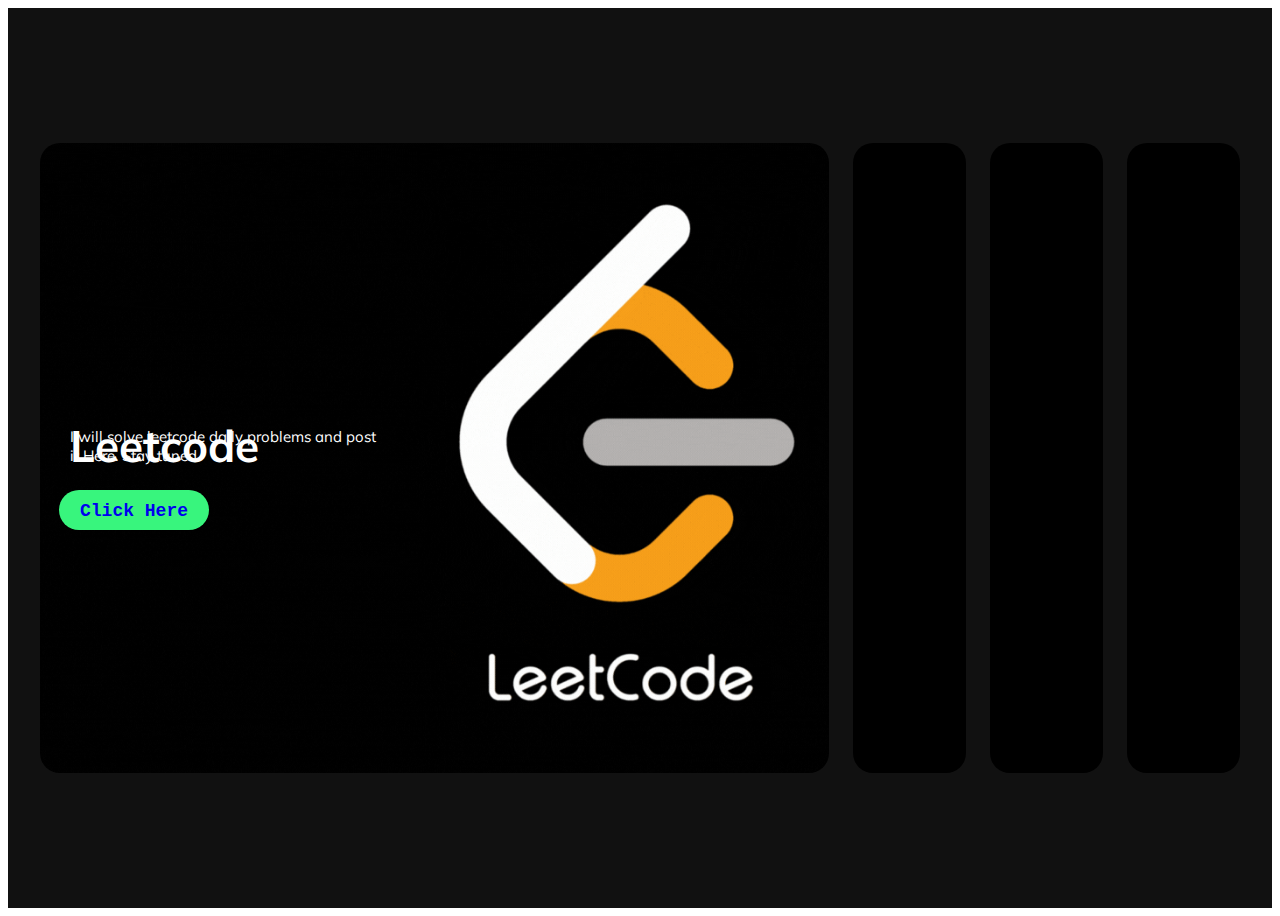
<file: index.html>
<!DOCTYPE html>
<html lang="en">
<head>
    <meta charset="UTF-8">
    <meta http-equiv="X-UA-Compatible" content="IE=edge">
    <meta name="viewport" content="width=device-width, initial-scale=1.0">
    <link rel="stylesheet" href="indexstyle.css" type="text/css">
    <title>Coding Kingdom</title>
</head>
<body>
    <body>
        <div class="wrapper">
          <div class="container">
            <div
                class="slide leetcode">
              <h3>Leetcode</h3>
              <p>I will solve leetcode daily problems and post it Here. Stay tuned</p>
              <button><a href="leetcode/leetcode.html" target="_blank">Click Here</a></button>
            
            </div>
            <div
                class="slide codeforces" style="color:black;">
              <h3>Codeforces</h3>
              <p>Here i will give my solutions to the codeforces Problems</p>
              <button><a href="codeforces/codeforces.html" target="_blank">Click Here</a></button>
            </div>
            <div
                class="slide blogs">
                <h3>Blogs</h3>
                <p>I tell here about my day and how i am progressing with my skills </p>
                <button><a href="blogs/blogs.html" target="_blank">Click Here</a></button>
              </div>
            <div
                class="slide practise">
              <h3>Coding Practise</h3>
              <p>Here i will keep sharing interesting problems I will see. </p>
              <button><a href="Concept_Questions/practise.gif" target="_blank">Click Here</a></button>
            </div>
          </div>
        </div>
      
    <!-- <div class="header">
        <h1>This is what i do</h1>
    </div>
    <div class="tags">
        <div class="leetcode">
            <a href="leetcode/leetcode.html" target="_blank">Leetcode Questions</a>
        </div>
        <div class="codeforces">
            <a href="codeforces/codeforces.html" target="_blank">Codeforces Questions</a>
        </div>
        <div class="blogs">
            <a href="blogs/blogs.html" target="_blank">Blogs</a>
        </div>
        <div class="concepts">
            <a href="Concept Questions/countdigit.java" target="_blank">Concepts</a>
        </div>
        <div class="mafia">
            <a href="Coding Mafia/mafia.html" target="_blank">Coding Mafia</a>
        </div>
        <div class="anonymous">
            <a href="anonymous-msg.html">Send a Anonymous Message</a>
        </div>
    </div> -->
</body>
<script
  src="https://code.jquery.com/jquery-2.2.4.js"
  integrity="sha256-iT6Q9iMJYuQiMWNd9lDyBUStIq/8PuOW33aOqmvFpqI="
  crossorigin="anonymous">
</script>
<script src="indexscript.js"></script>
</html>
</file>
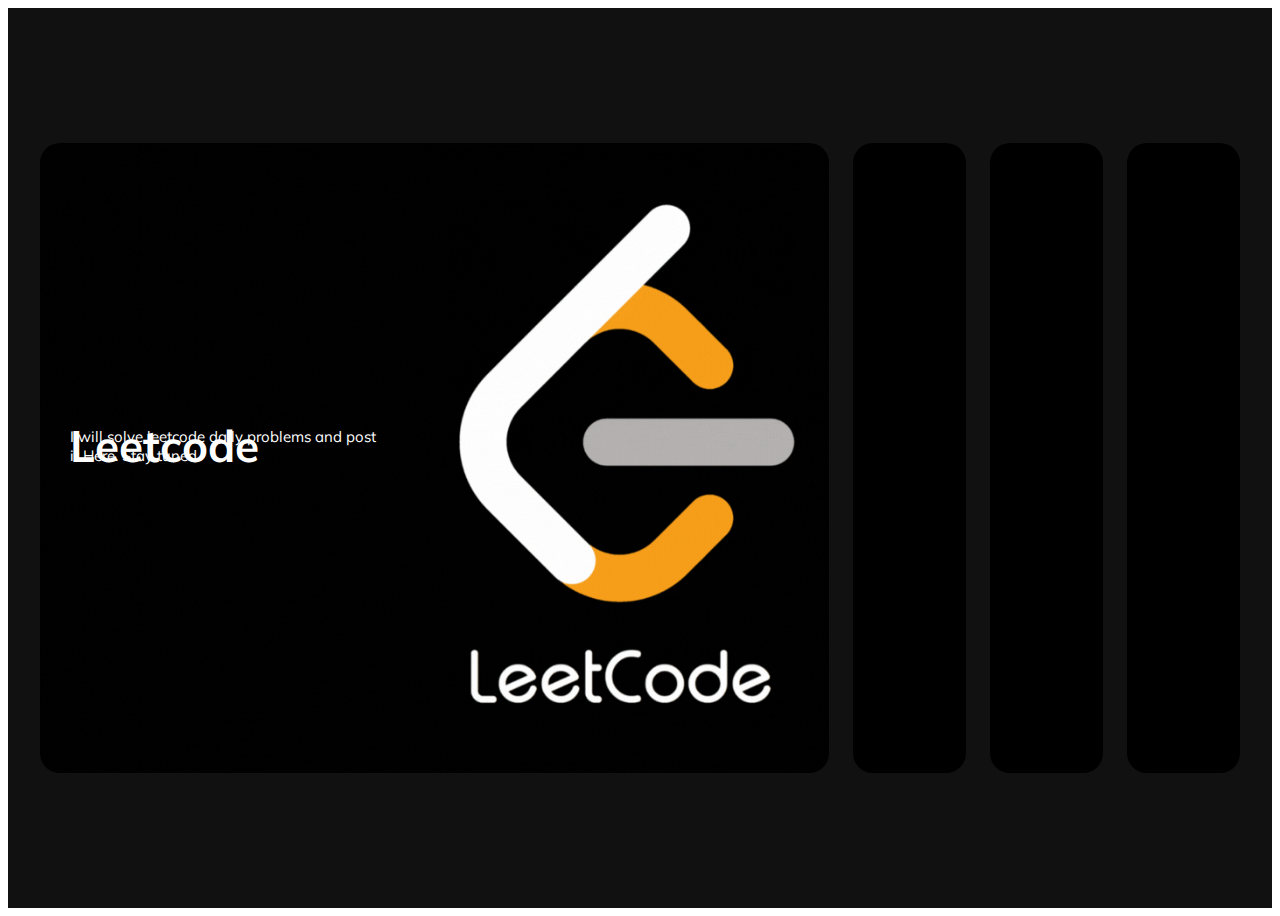
<file: indexmain.html>
<!DOCTYPE html>
<html lang="en">
<head>
  <meta charset="UTF-8">
  <meta http-equiv="X-UA-Compatible" content="IE=edge">
  <meta name="viewport" content="width=device-width, initial-scale=1.0">
  <link rel="stylesheet" href="indexstyle.css" type="text/css">
  <title>Coding Kingdom</title>
</head>
<body>
  <div class="wrapper">
    <div class="container">
      <div
          class="slide leetcode">
        <h3>Leetcode</h3>
        <p>I will solve leetcode daily problems and post it Here. Stay tuned</p>
      </div>
      <div
          class="slide codeforces" style="color:black;">
        <h3>Codeforces</h3>
        <p>Here i will give my solutions to the codeforces Problems</p>
      </div>
      <div
          class="slide blogs">
          <h3>Blogs</h3>
          <p>I tell here about my day and how i am progressing with my skills </p>
        </div>
      <div
          class="slide practise">
        <h3>Coding Practise</h3>
        <p>Here i will keep sharing interesting problems I will see. </p>
      </div>
    </div>
  </div>
</body>
<script
  src="https://code.jquery.com/jquery-2.2.4.js"
  integrity="sha256-iT6Q9iMJYuQiMWNd9lDyBUStIq/8PuOW33aOqmvFpqI="
  crossorigin="anonymous">
</script>
<script src="indexscript.js"></script>

</html>
</file>
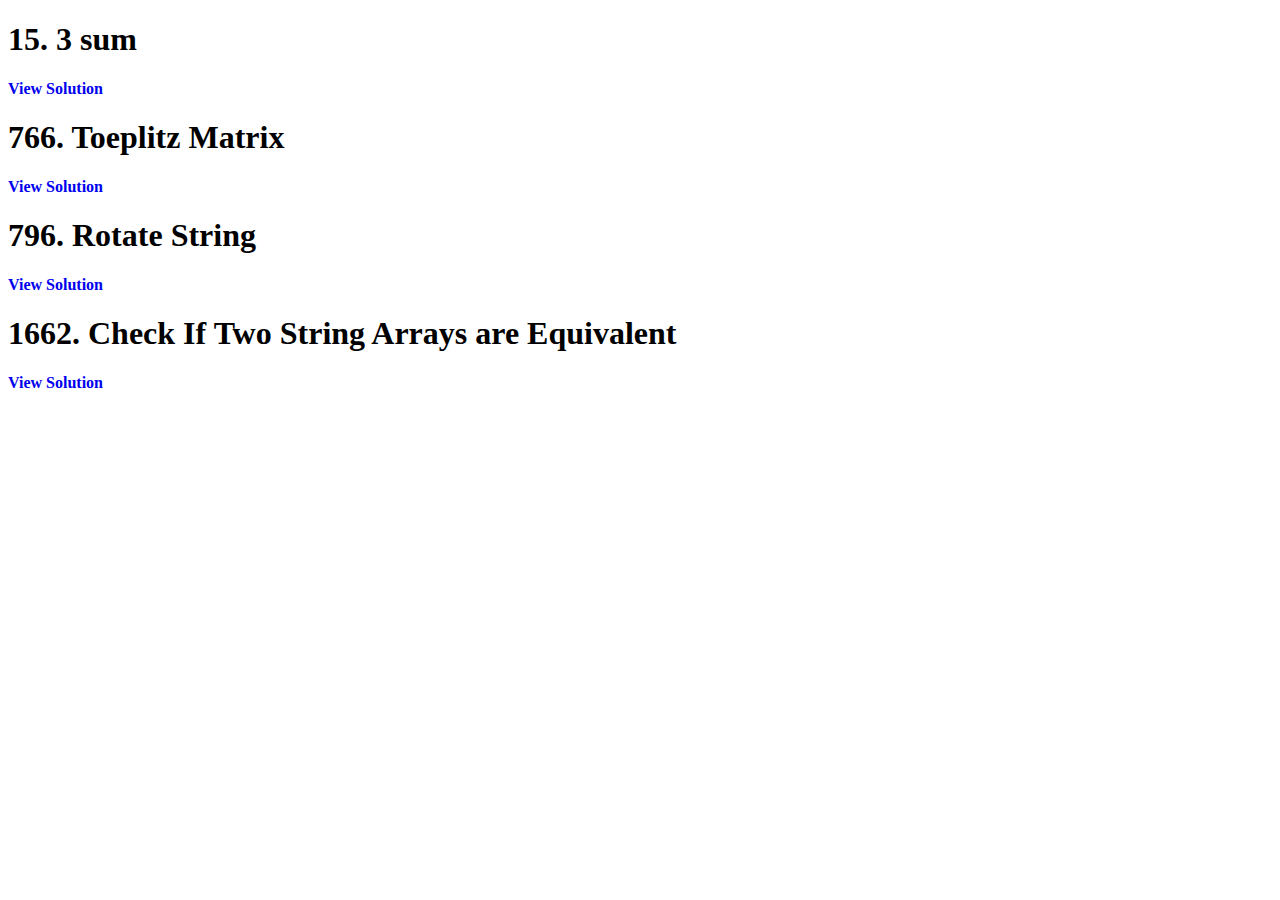
<file: leetcode/leetcode.html>
<!DOCTYPE html>
<html lang="en">
<head>
    <meta charset="UTF-8">
    <meta http-equiv="X-UA-Compatible" content="IE=edge">
    <meta name="viewport" content="width=device-width, initial-scale=1.0">
    <link rel="stylesheet" href="styleleet.css" type="text/css">
    <title>Leetcode Questions</title>
</head>
<body>
    <div class="questions_list">
        <div class="question">
            <h1>15. 3 sum</h1>
            <a href="3Sum.java">View Solution</a>
        </div>
        <div class="question">
            <h1>766. Toeplitz Matrix</h1>
            <a href="toeplitz.java">View Solution</a>
        </div>
        <div class="question">
            <h1>796. Rotate String</h1>
            <a href="rotatestring.java">View Solution</a>
        </div>
        <div class="question">
            <h1>1662. Check If Two String Arrays are Equivalent</h1>
            <a href="stringEquivalent.java">View Solution</a>
        </div>
    </div>
</body>
</html>
</file>
<file: indexstyle.css>
@import url('https://fonts.googleapis.com/css?family=Muli&display=swap');

* {
  box-sizing: border-box;
}

.wrapper {
  font-family: 'Muli', sans-serif;
  overflow: hidden;
  margin: 0;
  background: #111;
  height: 100vh;
  display: flex;
  justify-content: center;
  align-items: center;
}

.container {
  width: 100%;
  display: flex;
  padding: 0 20px;
}

.slide {
  position: relative;
  height: 70vh;
  border-radius: 20px;
  margin: 12px;
  cursor: pointer;
  
  color: #fff;
  flex: 1;
  padding: 19px;;
  background-color:black;
  background-size:contain;
  background-position:center;
  background-repeat: no-repeat;
  transition: .5s ease-in-out;
}

.slide h3 {
  position: absolute;
  font-size: 44px;
  bottom: 300px;
  left: 30px;
  margin: 0;
  opacity: 0;
}
.slide p {
    position: absolute;
    width:40%;
    font-size: 15px;
    top: 45%;
    left:30px;
    margin:0;
    opacity:0;
}

.slide a {
    text-decoration: none;
    font-size: large;

}
.slide button {
    position: absolute;
    width: 150px;
    height: 40px;
    border-radius: 20px;
    top: 55%;
    font-family: 'Courier New', Courier, monospace;
    font-weight: 900;
    border: none;
    background-color: rgb(56, 245, 125);
    padding-top:3px;
    opacity: 0;
}
.slide.isActive {
  flex: 10;
}
.leetcode.slide.isActive{
    background-image: url('leetcode/leetcode.gif');
    background-size: cover;
    background-position: 5center;
    background-repeat: no-repeat;
    transition: .5s ease-in-out;
}
.codeforces.slide.isActive{
    background-image: url('codeforces/codeforces.gif');
    background-size:contain;
    background-position: 5center;
    background-repeat: no-repeat;
    transition: .5s ease-in-out;
}
.blogs.slide.isActive{
    background-image: url('blogs/blog.gif');
    background-size:contain;
    background-position: 5center;
    background-repeat: no-repeat;
    transition: .5s ease-in-out;
}
.practise.slide.isActive{
    background-image: url('Concept_Questions/practise.gif');
    background-size:contain;
    background-position: 5center;
    background-repeat: no-repeat;
    transition: .5s ease-in-out;
}
.slide.isActive h3 {
  opacity: 1;
  transition: opacity .3s ease-in .4s;
}
.slide.isActive p {
    opacity: 1;
    transition: opacity .3s ease-in .4s;
}
.slide.isActive button {
    opacity: 1;
    transition: opacity .3s ease-in .4s;
}
</file>
<file: leetcode/styleleet.css>
a {
    text-decoration: none;
    font-weight: bolder;
}
a:visited {
    color: green;
}

a:hover {
    color:rgb(244, 142, 142);
}
</file>
